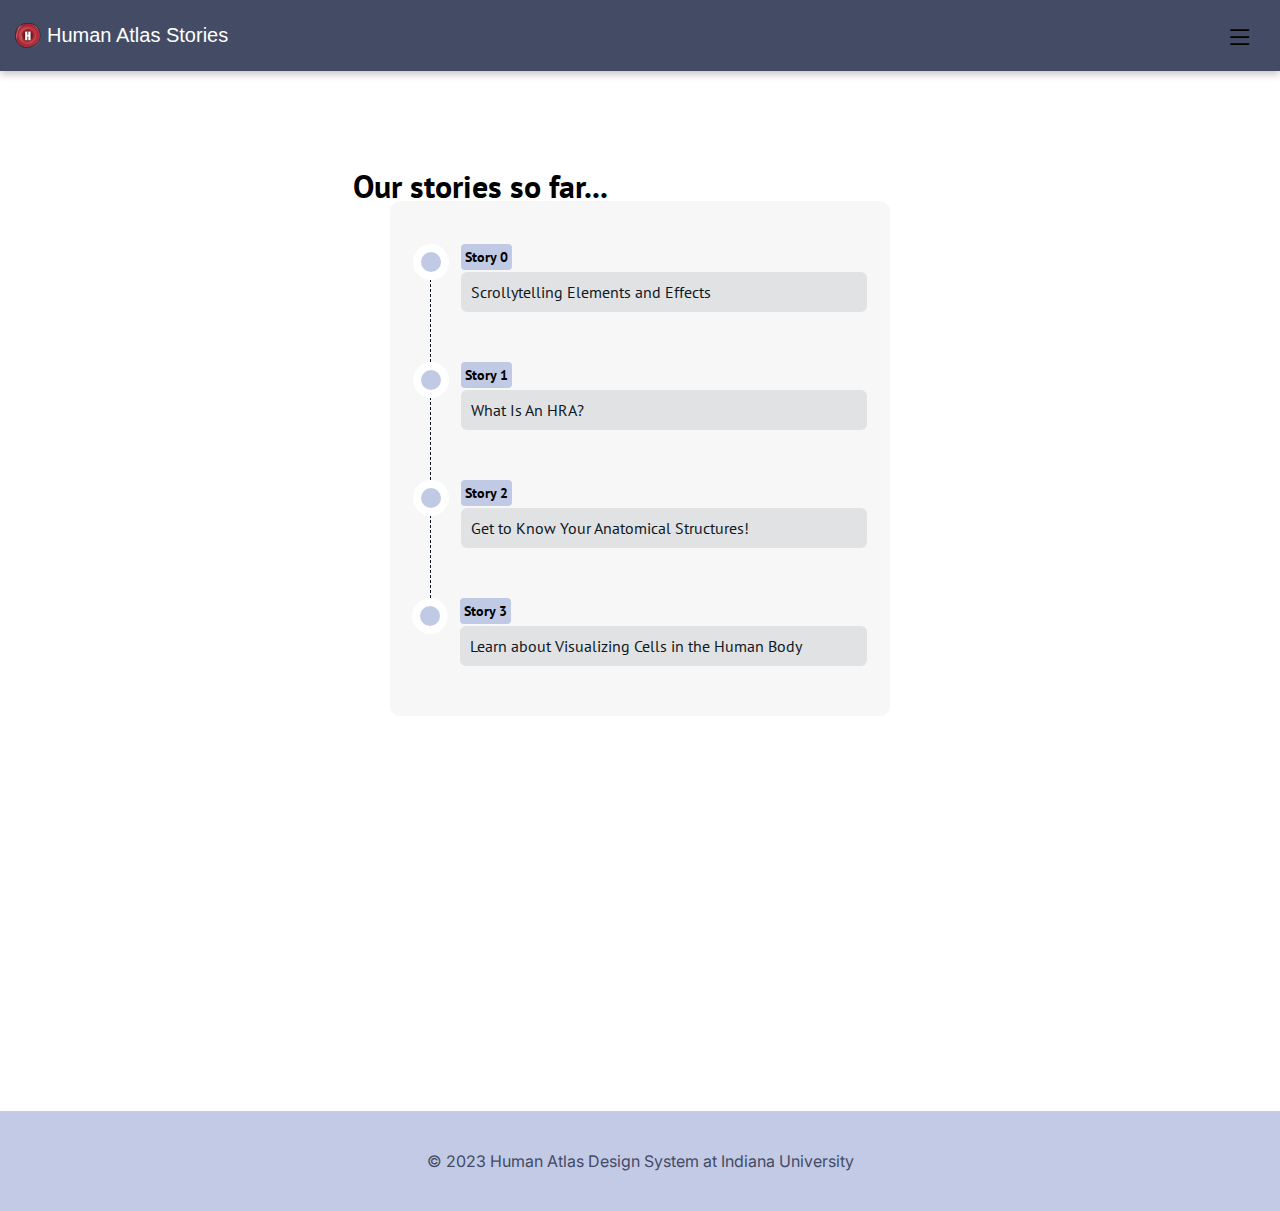
<file: index.html>
<!doctype html>
<html>

<head>
    <meta name="viewport" content="width=device-width, initial-scale=1">

    <title>Home</title>
    <meta name="description" content="">
    <meta name="keywords" content="">
    <link rel="stylesheet" href="style.css">
    <link rel="icon" type="image/x-icon" href="img/logo.svg">
</head>

<body id="index">
    <!-- section counter -->
    <div id="sectionCounterdiv">
        <p id="sectionCounter"></p>
    </div>

    <!-- section top  -->
    <section class="top">
        <a href="index.html" class="topLogo">
            <img class="logo" src="img/logo.svg"> Human Atlas Stories
        </a>
        <div class="dropdown">
            <button class="dropbtn"><svg xmlns="http://www.w3.org/2000/svg" width="35" height="35" fill="currentColor"
                    class="bi bi-list" viewBox="-1 -4 20 20">
                    <path fill-rule="evenodd"
                        d="M2.5 12a.5.5 0 0 1 .5-.5h10a.5.5 0 0 1 0 1H3a.5.5 0 0 1-.5-.5zm0-4a.5.5 0 0 1 .5-.5h10a.5.5 0 0 1 0 1H3a.5.5 0 0 1-.5-.5zm0-4a.5.5 0 0 1 .5-.5h10a.5.5 0 0 1 0 1H3a.5.5 0 0 1-.5-.5z" />
                </svg>
                <i class="fa fa-caret-down"></i>
            </button>
            <div class="dropdown-content">
                <a href="story0.html">0. Scrollytelling Elements and Effects!</a>
                <a href="story1.html">1. What Is An HRA?</a>
                <a href="story2.html">2. Get to Know Your Anatomical Structures!</a>
                <a href="story3.html">3. Learn about the Number of Cells in the Human Body</a>
            </div>
        </div>
    </section>

    <section class="storyList">
        <h1 class="indexTitle">Our stories so far...</h1>
        <div class="storyBox">
            <div class="rb-container">
                <ul class="rb">

                    <li class="rb-item" ng-repeat="itembx">
                        <div class="minititle">
                            Story 0
                        </div>
                        <a href="story0.html">
                            <div class="item-title">Scrollytelling Elements and Effects</div></a>
                    </li>

                    <li class="rb-item" ng-repeat="itembx">
                        <div class="minititle">
                            Story 1
                        </div>
                        <a href="story1.html">
                            <div class="item-title">What Is An HRA?</div></a>
                    </li>
                
                    <li class="rb-item" ng-repeat="itembx">
                        <div class="minititle">
                            Story 2
                        </div>
                        <a href="story2.html">
                            <div class="item-title">Get to Know Your Anatomical Structures!</div>
                            </a>
                    </li>
                    
                    <li class="rb-item" ng-repeat="itembx">
                        <div class="minititle">
                            Story 3
                        </div>
                        <div class="item-title"> <a href="story3.html">Learn about Visualizing Cells in the Human Body</a></div>
                    </li>

                </ul>
            </div>
        </div>

    </section>



    <footer>
        © 2023 Human Atlas Design System at Indiana University
    </footer>
</body>
<script src="scripts.js"></script>

</html>
</file>
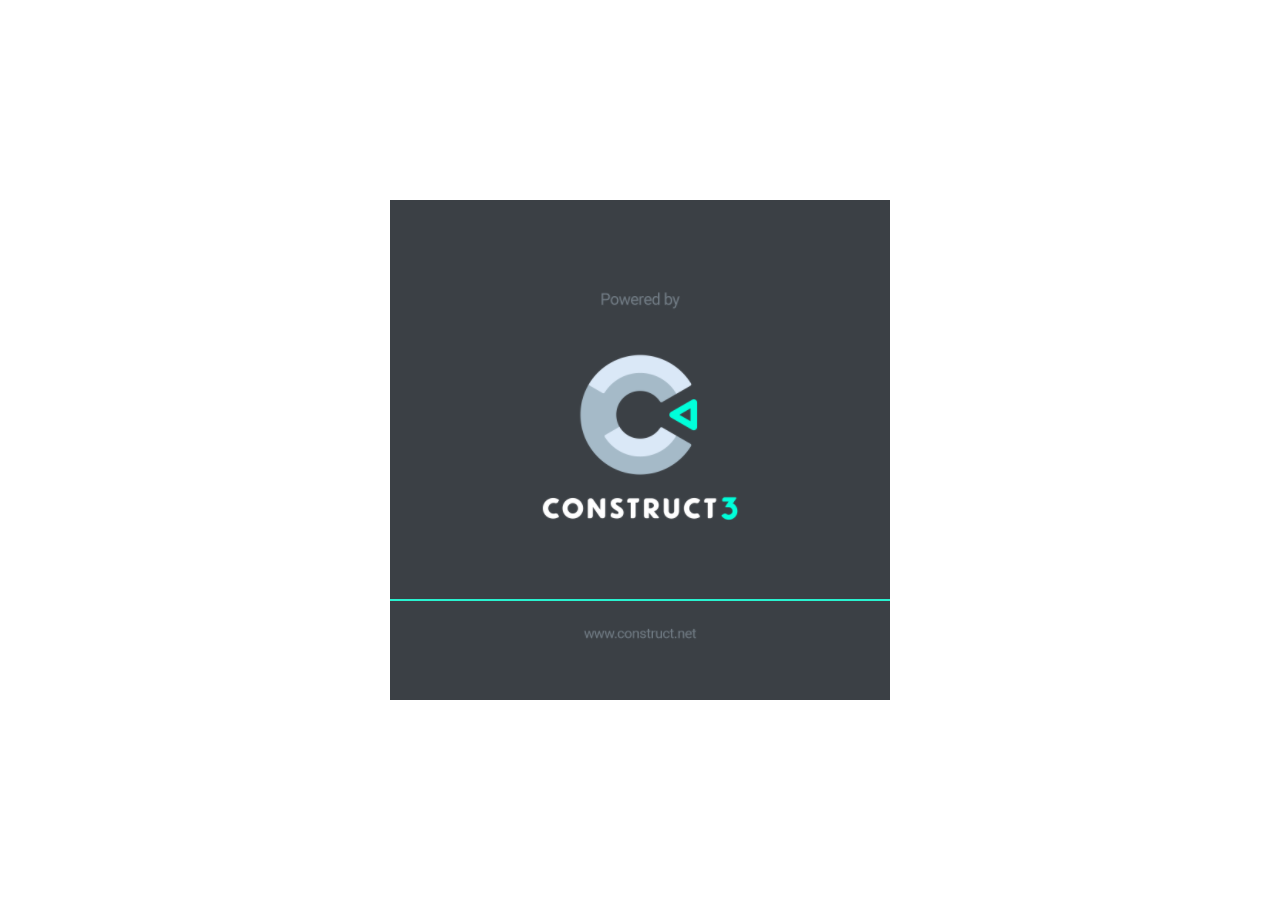
<file: Game/index.html>
<!DOCTYPE html>
<html>
<head>
<meta charset="UTF-8">
<title>TestProj</title>
<meta name="viewport" content="width=device-width, initial-scale=1.0, maximum-scale=1.0, minimum-scale=1.0, user-scalable=no">

<meta name="generator" content="Scirra Construct">

	<link rel="manifest" href="appmanifest.json">
	<link rel="apple-touch-icon" sizes="128x128" href="icons/icon-128.png">
	<link rel="apple-touch-icon" sizes="256x256" href="icons/icon-256.png">
	<link rel="apple-touch-icon" sizes="512x512" href="icons/icon-512.png">
	<link rel="icon" type="image/png" href="icons/icon-512.png">

<link rel="stylesheet" href="style.css">


</head>
<body>

<script>
if (location.protocol.substr(0, 4) === "file")
{
	alert("Web exports won't work until you upload them. (When running on the file: protocol, browsers block many features from working for security reasons.)");
}
</script>

	<noscript>
		<div id="notSupportedWrap">
			<h2 id="notSupportedTitle">This content requires JavaScript</h2>
			<p class="notSupportedMessage">JavaScript appears to be disabled. Please enable it to view this content.</p>
		</div>
	</noscript>
	<script src="scripts/supportcheck.js"></script>
	<script src="scripts/offlineclient.js" type="module"></script>
	<script src="scripts/main.js" type="module"></script>
	<script src="scripts/register-sw.js" type="module"></script>

</body>
</html>
</file>
<file: style.css>
@import url("https://fonts.googleapis.com/css2?family=Merriweather&family=Merriweather+Sans:wght@300&display=swap");
@import url('https://fonts.googleapis.com/css2?family=Inter&display=swap');
@import url('https://fonts.googleapis.com/css2?family=Inter&family=Playfair+Display:wght@500&display=swap');
@import url('https://fonts.googleapis.com/css2?family=Inter&family=PT+Sans:wght@400;700&family=Playfair+Display:wght@500&display=swap');

html {
    scroll-behavior: smooth;
    overflow-x: hidden;
    width: 100%;
    height: 100%;
    margin: 0;
    padding: 0;
}

p {
    font-size: 18px;
    color: #0E1825;
}

body {
    margin: 0;
    font-family: "Inter", serif;
    width: 100%;
    height: 100%;
    padding: 0;
}

.underconstruction{
    height: 80vh;
    background-color: #FAFAFA;
    text-align: center;
}

.constructionmid{
    padding: 10px;
    padding-top: 30vh;
    font-size: 1.5rem;
}

/* Top style */

/*header style*/
#vid {
    position: absolute;
    top: 50%;
    left: 45%;
    -webkit-transform: translateX(-50%) translateY(-50%);
    transform: translateX(-50%) translateY(-50%);
    width: auto;
    height: 50vh;
    min-height: 250px;
    z-index: -1000;
    opacity: 0.5;
    overflow: hidden;
}

header {
    margin-top: -20px;
    display: flex;
    flex-direction: column;
    justify-content: center;
    margin-top: auto;
    margin-bottom: auto;
    font-family: "Playfair", serif;
    height: 100vh;
    overflow-x: hidden;
}

header .headerOne {
    text-align: left !important;
}

header .headerTwo {
    text-align: right !important;
}

header .headerLarge {
    font-family: 'PT Sans', sans-serif;
    font-size: 2.6rem;
    text-transform: uppercase;
    margin-top: -10px;
    margin-bottom: -10px;
    font-weight: 700;
    text-align: center;
}

header h1 {
    opacity: 0.7;
    font-size: 2rem;
}

header h2 {
    text-align: center;
    margin-top: 60px;
    font-weight: 400;
    font-size: 1.1rem;
    color: rgb(87, 87, 87)
}

.top {
    background-color: #444c65;
    padding: 15px;
    color: white;
    font-family: 'Impact', sans-serif;
    display: flex;
    font-size: 20px;
    justify-content: space-between;
    position: relative;
    box-shadow: rgba(0, 0, 0, 0.24) 0px 3px 8px;
    z-index: 60;
}

.topLogo {
    display: flex;
    align-items: center;
    justify-content: center;
    color: white;
}

/* Navbar container */
.navbar {
    overflow: hidden;
    background-color: #333;
    font-family: Arial;
}

/* Links inside the navbar */
.navbar a {
    float: left;
    font-size: 16px;
    color: white;
    text-align: center;
    padding: 14px 16px;
    text-decoration: none;
}

/* The dropdown container */
.dropdown {
    float: left;
    overflow: hidden;
    font-family: "Inter", serif !important;
}

/* Dropdown button */
.dropdown .dropbtn {
    font-size: 16px;
    border: none;
    outline: none;
    background-color: inherit;
    font-family: inherit;
    /* Important for vertical align on mobile phones */
    margin: 0;
    /* Important for vertical align on mobile phones */
}

/* Add a red background color to navbar links on hover */
.navbar a:hover,
.dropdown:hover .dropbtn {
    color: #990000;
    background-color: #E2E7E9;
}

/* Dropdown content (hidden by default) */
.dropdown-content {
    display: none;
    position: absolute;
    background-color: #ffffff;
    width: 326px;
    box-shadow: 0px 8px 16px 0px rgb(0 0 0 / 20%);
    z-index: 15;
    right: 15px;
    margin-top: -3px;
    border-radius: 6px;
}

/* Links inside the dropdown */
.dropdown-content a {
    float: none;
    color: black;
    padding: 12px 16px;
    text-decoration: none;
    display: block;
    text-align: left;
}

/* Add a grey background color to dropdown links on hover */
.dropdown-content a:hover {
    background-color: #F7F7F7;
}

/* Show the dropdown menu on hover */
.dropdown:hover .dropdown-content {
    display: block;
}

/* General styles */
.first-letter {
    font-size: 1.5rem;
    font-weight: bold;
    color: #dc231e;
}

/*Movie stuff */
#section-movie {
    display: inline-flex;
    position: relative;
    align-items: center;
    justify-content: center;
    width: 100vw;
    height: 57vh;
    overflow: hidden;
    display: flex;
    justify-content: center;
    margin: auto;
}

#section-movie>#video-background {
    position: absolute;
    top: 0;
    left: 0;
    width: 100% !important;
    height: auto !important;
    padding: 0;
    margin: 0;
}

#section-movie>span {
    color: white;
    z-index: 800;
    text-shadow: 5px 5px 2px black;
    font-size: 40px;
}

.warning {
    margin: 2em;
    padding: 1em;
    border: 1px solid #ccc;
}

.warning p {
    margin: 0;
    padding: 0;
    text-align: center;
}

/* Animate when Houdini is available */
@supports (background: paint(houdini)) {
    @property --opacity {
        syntax: "<number>";
        initial-value: 0.5;
        inherits: false;
    }

    @property --angle {
        syntax: "<angle>";
        initial-value: 0deg;
        inherits: false;
    }

    @keyframes opacityChange {
        to {
            --opacity: 1;
        }
    }

    @keyframes rotate {
        to {
            --angle: 360deg;
        }
    }

    .rainbow {
        animation: rotate 4s linear infinite, opacityChange 3s infinite alternate;
    }

    /* Hide the warning */
    .warning {
        display: none;
    }
}

.container {
    max-width: 1280px;
    width: 95%;
    margin: 0 auto;
}

/*extra effects*/
.parallax {
    /* The image used */
    background-image: url("img/bg.jpg");

    /* Set a specific height */
    min-height: 500px;

    /* Create the parallax scrolling effect */
    background-attachment: fixed;
    background-position: center;
    background-repeat: no-repeat;
    background-size: cover;
}

@-webkit-keyframes action {
    0% {
        transform: translateY(0);
    }

    100% {
        transform: translateY(-5px);
    }
}

@keyframes action {
    0% {
        transform: translateY(0);
    }

    100% {
        transform: translateY(-5px);
    }
}

/* Pulse effect */
@keyframes pulse-black {
    0% {
        transform: scale(0.95);
        box-shadow: 0 0 0 0 rgba(0, 0, 0, 0.7);
    }

    70% {
        transform: scale(1);
        box-shadow: 0 0 0 10px rgba(0, 0, 0, 0);
    }

    100% {
        transform: scale(0.95);
        box-shadow: 0 0 0 0 rgba(0, 0, 0, 0);
    }
}

@keyframes pulse-white {
    0% {
        transform: scale(1);
        box-shadow: 0 0 0 0 rgba(255, 255, 255, 0.7);
    }

    70% {
        transform: scale(1);
        box-shadow: 0 0 0 20px rgba(255, 255, 255, 0);
    }

    100% {
        transform: scale(1);
        box-shadow: 0 0 0 0 rgba(255, 255, 255, 0);
    }
}

a {
    color: #0E1825;
    text-decoration: none;
    /* no underline */
}

/* Header/Intro section style */
.introSection {
    position: relative;
    z-index: 9;
}

#one .introSection {
    position: relative;
    z-index: 9;
}

#one .section2 {
    background-color: #FAFAFA;
}

h1 {
    text-align: center;
}

/* Story zero */
#zero .intro {
    background: #FFF3F0;
}

#zero .TitleDivide {
    background: linear-gradient(270deg, rgb(248, 248, 248) 0%, #C1CAE5 100%);
    padding: 10px;
    text-align: center;
    font-family: 'PT Sans', sans-serif;
    margin-top: -5px;
    margin-bottom: 0;
}

#zero #glbtest {
    height: 70vh;
    padding: 10px;
    margin: auto;
    background-color: #ffffff;
}

#zero #TiffExample {
    text-align: center;
}

#zero #section2 {
    background-color: #ffffff;
    text-align: center;
}

#zero #section3 {
    text-align: center;
    background-color: #ffffff;
}

#zero #section5 {
    text-align: center;
    background-color: #ffffff;
}

/* styles for magnifier*/
.magnifier {
    text-align: center;
    margin: auto;
    overflow: hidden;
    position: relative;
    margin-bottom: 5px;
}

/* style for the DIV that is the magnifier lens */
.maglens {
    position: absolute;
    overflow: hidden;
    width: 150px;
    height: 150px;
}

/* style for the small IMG that appears on the page */
.magsmall {
    position: absolute;
    border-style: none
}

/* style for the magnified image, using a clip rectangle */
.maglarge {
    position: absolute;
    border-style: none
}

.togetheridv {
    margin: 20px;
}

#zero #section4 {
    text-align: center;
    background-color: #ffffff;
}

#fadetests {
    text-align: center;
}

#fadetests img {
    max-width: 500px;
}

#categories {
    font-family: 'PT Sans', sans-serif;
    font-weight: bold;
    opacity: 0;
    position: fixed;
    z-index: 50;
    background-color: white;
    padding: 12px;
    display: flex;
    justify-content: space-between;
    flex-wrap: wrap;
    margin: 0;
    cursor: pointer;
    width: 100%;
}

#categories span {
    padding: 4px;
    border-radius: 4px;
    background-color: #C1CAE5;
    margin: 3px;
    margin-right: 25px;
}

#categories span:hover {
    background-color: #f5a4ad;
}

/* Reusable styles  */

.img-three {
    display: flex;
}

.img-above-text {
    display: flex;
    flex-direction: column;
    width: 30%;
    margin-left: 10px;
    margin-right: 10px;
}

.storyimg {
    width: auto;
    border-radius: 5px;
    margin-bottom: 1rem;
    max-width: 100%;
    height: auto;
    display: block;
    margin: auto;
    margin-bottom: 10px;
}

.storyimagetext img {
    float: right;
    width: 45%;
    margin: 0 10px;
}

@media only screen and (max-width: 500px) {
    .storyimagetext img {
        width: 100%;
        margin: 0;
        margin-bottom: 10px;
    }

    .img-three {
        display: flex;
        flex-direction: column;
    }

    .img-above-text {
        display: flex;
        flex-direction: column;
        width: 90%;
        margin: auto;
    }
}


.section1-text {
    padding-left: 30px;
    padding-right: 30px;
    margin: auto;
    justify-content: center;
    margin-bottom: 0px;
    margin-top: 0px;
    max-width: 650px;
}

.threediv {
    display: flex;
    justify-content: space-between;
    overflow-y: scroll;
    position: relative;
    align-items: flex-end;
    max-width: 600px;
    justify-content: center;
    margin: auto;
    padding-left: 10px;
    padding-right: 20px;
    margin-bottom: 30px;
}

@media all and (max-width: 450px) {
    .threediv {
        padding-left: 50px;
    }
}

.threediv2 {
    display: flex;
    justify-content: space-between;
    overflow-y: scroll;
    position: relative;
    align-items: flex-end;
    justify-content: center;
    margin: auto;
}

.scrollsection {
    overflow-y: scroll;
    margin-top: 2em;
    margin-bottom: 2em;
}

.scrollsection::-webkit-scrollbar {
    width: 1em;
    height: 10px;
}

.scrollsection::-webkit-scrollbar-track {
    border-radius: 10px;
    -webkit-box-shadow: inset 0 0 5px rgba(0, 0, 0, 0.3);
}

.scrollsection::-webkit-scrollbar-thumb {
    border-radius: 10px;
    background-color: #454C65;
}

.scrollsection::-webkit-scrollbar:vertical {
    display: none;
}

.togetherdiv {
    display: flex;
    flex-direction: row;
}

@media screen and (max-width: 650px) {
    .togetherdiv {
        flex-direction: column;
    }
    #one .togetherimg {
        margin: 0 !important;
        width: 100% !important;
    }
    .notop{
        margin-top:0!important;
    }
}

.threediv img {
    max-width: 100%;
    flex-grow: 1;
    margin: 15px;
    bottom: 0
}


/* Story one */

#one .section1 {
    padding-bottom: 30px;
    padding-top: 30px;
}

#one .togetherimg {
    border-radius: 10px;
    width: 50%;
    height: 100%;
    margin-top: 18px;
    margin-left: 15px;
}

#one .section2 {
    padding-bottom: 30px;
    padding-top: 30px;
}

#one .cell1 {
    opacity: 1;
}

#one .cell2 {
    opacity: 1;
}

#one .cell3 {
    opacity: 1;
}

/* Story two */
#two .section1 {
    background: black;
    margin: 0;
    padding: 0;
    width: 100%;
}

#two .section2 {
    margin: 0;
    padding: 0;
    width: 100%;
    height: 100vh;
    background-repeat: no-repeat;
    background-position: center center;
    background-size: cover;
}

#two .section2 {
    margin: 0;
    padding: 0;
    background-color: white;
}

#two .talkbubble {
    width: 90%;
    height: 100vh;
    display: flex;
    align-items: center;
    justify-content: center;
    color: white;
    font-size: 8rem;
    visibility: hidden;
    font-size: 1.5rem;
    text-align: center;
    flex-direction: column;
}

#two .talkbubble2 {
    width: 100%;
    height: 100%;
    display: flex;
    align-items: center;
    justify-content: center;
    color: white;
    font-size: 8rem;
    visibility: hidden;
    font-size: 1.5rem;
    text-align: center;
    flex-direction: column;
}

#two .talkbubble3 {
    opacity: 1;
    width: fit-content;
    height: fit-content;
    padding: 10px;
    display: flex;
    align-items: center;
    justify-content: center;
    color: white;
    font-size: 8rem;
    font-size: 1.5rem;
    text-align: center;
    flex-direction: column;
}

#two .section3 {
    background-image: none;
    background: white;
    margin: 0;
    padding: 0;
    width: 100vw;
    height: calc(100vw/1.77);
    max-width: 942px;
    display: flex;
    justify-content: center;
    z-index: 1000;
    margin: auto;
}

.cecevidtalk {
    top: -100%;
    position: relative;
    float: right;
    right: 10px;
    opacity: 1;
    display: flex;
    flex-direction: column;
    align-items: center;
}

.cecevidtalk img {
    width: 30%;
}

#two .section3 iframe {
    margin: auto;
    display: flex;
    z-index: 1000;
    width: 100vw;
    height: calc(100vw/1.77);
    max-width: 942px;
}

#two .overlaybubble {
    width: 100%;
    height: 100%;
    display: flex;
    align-items: center;
    justify-content: center;
    color: white;
    font-size: 8rem;
    visibility: hidden;
    font-size: 1.5rem;
    text-align: center;
    flex-direction: column;
}

#two .container {
    width: 100%;
    height: 100vh;
    display: flex;
    align-items: center;
    justify-content: center;
    color: white;
    font-size: 8rem;
    visibility: hidden;
    font-family: 'Cutive', serif;
    font-size: 1.5rem;
    text-align: center;
    flex-direction: column;
}

#two .container h1 {
    line-height: 60px;
}

#two .container p {
    color: white;
}

#two .spacer {
    width: 100%;
    height: 100vh;
    display: flex;
    align-items: center;
    justify-content: center;
    color: white;
    font-size: 8rem;
    visibility: hidden;
}

#two .scene1 {
    background-image: url("img/2scene1.svg");
    background-color: black;
    height: 100vh;
    margin: 0;
    overflow: hidden;
    top: 0;
    background-repeat: no-repeat;
    background-position: center center;
    background-size: cover;
    min-width: 100%;

}

#two .scene2 {
    background-image: url("img/2scene2.svg");
    background-color: black;
    height: 100vh;
    overflow: hidden;
    margin: 0;
    top: 0;
    background-repeat: no-repeat;
    background-position: center center;
    background-size: cover;
    min-width: 100%;

}

#two .scene3 {
    background-image: none;
    height: 100vh;
    overflow: hidden;
    margin: 0;
    top: 0;
    background-repeat: no-repeat;
    background-position: center center;
    background-size: cover;
    background-color: black;
}

#two .scene4 {
    background-image: url("img/2scene3.svg");
    background-color: white;
    height: 100vh;
    overflow: hidden;
    margin: 0;
    top: 0;
    background-repeat: no-repeat;
    background-position: center center;
    background-size: cover;

}

#two .scene5 {
    background-image: url("img/2scene4.svg");
    background-color: white;
    height: 100vh;
    margin: 0;
    overflow: hidden;
    top: 0;
    background-repeat: no-repeat;
    background-position: center center;
    background-size: cover;
}

#two .scene6 {
    background-color: red;
    height: 1px;
}

#two .externalLinks {
    background-color: #f1f1f1;
    padding: 15px;
    display: flex;
    justify-content: space-between;
    font-weight: 600;
    font-family: 'PT Sans', sans-serif;
    max-width: 942px;
    margin: auto;
    margin-top: 50px;
}

#two .acknowledgements {
    background-color: #f1f1f1;
    padding: 15px;
    display: flex;
    justify-content: space-between;
    font-weight: 600;
    font-family: 'PT Sans', sans-serif;
    max-width: 942px;
    margin: auto;
}

.opacitytxt {
    text-align: center;
    color: white;
    font-size: 1.8rem;
    text-align: center;
    vertical-align: middle;
    margin-top: 100px;
    margin-bottom: 100px;
}

.defaulttalk {
    padding: 12px;
    color: black !important;
    max-width: 400px;
    width: 80%;
    background-color: white;
    box-shadow: rgba(0, 0, 0, 0.54) 0px 3px 4px;
    border-radius: 22px;
    margin: auto;
    position: relative;
    margin-top: 30px;
    margin-bottom: 30px;
    top: -20%;
}

.squiggytalk {
    padding: 12px;
    color: black !important;
    max-width: 400px;
    width: 80%;
    background-color: rgb(153, 202, 244);
    box-shadow: rgba(0, 0, 0, 0.54) 0px 3px 8px;
    border-radius: 22px;
    margin: auto;
    position: relative;
    margin-top: 30px;
    margin-bottom: 30px;
    right: 0;
    top: -20%;
}

.squiggytalk:after {
    content: "";
    position: absolute;
    top: 100%;
    left: 70%;
    margin-left: -5px;
    border-width: 5px;
    margin-top: -1px;
    border-style: solid;
    border-color: rgb(153, 202, 244) transparent transparent transparent;
}

.cecetalk {
    padding: 12px;
    color: black !important;
    max-width: 400px;
    width: 80%;
    background-color: rgb(243, 167, 167);
    box-shadow: rgba(0, 0, 0, 0.54) 0px 3px 8px;
    border-radius: 22px;
    margin: auto;
    position: relative;
    margin-top: 30px;
    margin-bottom: 30px;
    left: 20px;
    top: -30%;
}

.cecetalk:after {
    content: "";
    position: absolute;
    top: 100%;
    left: 40%;
    margin-left: -5px;
    margin-top: -1px;
    border-width: 5px;
    border-style: solid;
    border-color: rgb(243, 167, 167) transparent transparent transparent;
}

.spritecontainer {
    overflow: hidden;
    position: relative;
    width: auto;
    height: 100vh;
}

.frames {
    will-change: transform;
    margin: auto;
    display: flex;
}

.overtext {
    position: absolute;
    top: 50%;
    left: 50%;
    transform: translate(-50%, -50%);
    z-index: 200;
    font-size: 2.5rem;
}

.fadeinimg {
    position: absolute;
    width: 300px;
    top: 50%;
    left: 40%;
    transform: translate(-50%, -50%);
    z-index: 200;
    opacity: 0;
}


#two .wrap-all {
    position: relative;
}

.talkdivider {
    height: 10px;
}

#two .bg {
    position: absolute;
    top: 0;
    left: 0;
    width: 100vw;
    height: 100vh;
    z-index: -1;
    background-image: url("img/2scene1.svg");
    background-size: cover;
    background-repeat: no-repeat;
    background-position: top center;
}

#two .panel {
    width: 100%;
    height: 100vh;
}


#two .wrap {
    position: relative;
    top: 50%;
    overflow: hidden;
    font-size: 1.2rem;
}


/* Story three */
#three .section1 {
    background-color: #FAFAFA;
}

.threelung1 {
    margin-right: 20px;
    max-height: 180px;
    width: 40% !important;
}

.divcol2 {
    flex-grow: 2 !important;
}

#three .section2 {
    background-color: #FAFAFA;
}

.section2-text {
    padding: 30px;
    max-width: 650px;
    margin: auto;
    justify-content: center;
}

#three .section3 {
    padding: 30px;
    max-width: 650px;
    margin: auto;
    justify-content: center;
}

#three .section4 {
    padding: 30px;
    max-width: 650px;
    margin: auto;
    justify-content: center;
}

#three .section5 {
    display: flex;
    padding: 30px;
    max-width: 650px;
    margin: auto;
    justify-content: center;
}

.intestineimg {
    max-width: 300px;
    float: left;
}

.threeimg {
    width: 100%;
}

#three .section3 img {
    width: 100%;
}

.renal {
    position: relative;
    height: 200px;
    margin: auto;
    display: flex;
    margin: auto;
    overflow-x: scroll;
    justify-content: center;
}

@media all and (max-width: 523px) {
    #three .r1 {
        height: 140px !important;
    }

    #three .r2 {
        height: 140px !important;
    }

    #three .r3 {
        height: 140px !important;
    }
}

@media all and (min-width: 523px) {
    #three .r1 {
        height: 200px !important;
    }

    #three .r2 {
        height: 200px !important;
    }

    #three .r3 {
        height: 200px !important;
    }
}

#three .r1 {
    opacity: 0;

}

#three .r2 {
    opacity: 0;
}

#three .r3 {
    opacity: 0;
}

.lung2 {
    width: 100%;
}

.kidneybody {
    position: relative;
    max-width: 360px;
    height: 500px !important;
    width: auto;
    margin: auto;
    display: flex;
    height: 500px;
    margin: auto;
    justify-content: center;
}

.bodypart:not(.outsole) {
    position: absolute;
    bottom: 0vw;
    height: 500px !important;
    width: auto;
}

.three1 {
    width: 100%;
    opacity: .5;
}

.three2 {
    width: 100%;
    opacity: 100;

}

.three3 {
    width: 100%;
    opacity: 100;
}

.three4 {
    width: 100%;
    opacity: 100;
}

#organs .organparts {
    opacity: 1;
    flex: 0 0 40%;
}


.scrollArrow {
    align-self: center;
    font-size: 1.7rem;
    -webkit-animation: action 1.2s infinite alternate;
    animation: action 1.2s infinite alternate;
    color: #0E1825;
    border-radius: 10px;
    cursor: pointer;
    font-family: 'Inter', sans-serif;
    text-align: center;
    z-index: 20;
}

/*Table styles*/
.tableExample {
    margin-top: auto;
    margin-bottom: auto;
    margin-right: 0px;
    max-height: 600px;
    overflow-y: scroll;
    flex: 0 0 60%;
}

/* Center tables for demo */
table {
    margin: auto;
    width: 90%;
    max-width: 860px;
}

/* Default Table Style */
table {
    color: #333;
    background: white;
    border: 1px solid grey;
    font-size: 12pt;
    border-collapse: collapse;
}

tr:hover:not(:first-child) td {
    /* background-color: rgba(255, 238, 184, 0.441); */
    cursor: pointer;
}

table th,
table tfoot th {
    color: #777;
    background: rgba(0, 0, 0, .1);
}

table caption {
    padding: .5em;
}

table th,
table td {
    padding: .5em;
    border: 1px solid lightgrey;
}

/*End Table styles*/

/* img crossfade */
#zero .img-wrapper {
    display: grid;
    height: 200px;
    width: 100%;
}

#zero .img-wrapper div {
    grid-column: 1;
    grid-row: 1;
    background-size: cover;
    background-position: center;
    background-repeat: no-repeat;
    background-color: var(--gray);
    transition: opacity 0.1s;
}

/*Section counters*/
#sectionCounterdiv {
    position: fixed;
    color: white;
    right: 4px;
    top: 4px;
    background-color: rgba(255, 255, 255, 0.501);
    width: 40px;
    height: 40px;
    border-radius: 80px;
    text-align: center;
    z-index: 200;
    background-color: transparent;
}

#sectionCounter {
    margin-top: 11px;
    display: none;
}

/* Containers*/
.scroll-container {
    min-height: 100vh;
    padding: 1rem 1rem;
    max-width: 942px;
    display: flex;
    align-items: center;
    box-sizing: border-box;
    justify-content: center;
    margin: auto;
}

.logo {
    width: 26px;
    margin-right: 6px;
    color: white !important;
}

#embed::-webkit-scrollbar {
    display: none;
    /* for Chrome, Safari, and Opera */
}

#embed {
    overflow-y: hidden !important;
    overflow-x: hidden !important;
    overflow: hidden !important;
    -ms-overflow-style: none;
    /* for Internet Explorer, Edge */
    scrollbar-width: none;
    /* for Firefox */
}

.audiobutton {
    background-color: black;
    padding: 8px;
    border-radius: 4px;
    border: 0;
    color: white;
    cursor: pointer !important;
}

@-webkit-keyframes AnimationName {
    0% {
        background-position: 0% 50%
    }

    50% {
        background-position: 100% 50%
    }

    100% {
        background-position: 0% 50%
    }
}

@-moz-keyframes AnimationName {
    0% {
        background-position: 0% 50%
    }

    50% {
        background-position: 100% 50%
    }

    100% {
        background-position: 0% 50%
    }
}

@keyframes AnimationName {
    0% {
        background-position: 0% 50%
    }

    50% {
        background-position: 100% 50%
    }

    100% {
        background-position: 0% 50%
    }
}

.scroll-container:nth-of-type(even) {
    flex-direction: row-reverse;
}

.scroll-element {
    width: 40%;
}

.scroll-element {
    display: flex;
    align-items: center;
    justify-content: center;
}

.scroll-element img {
    max-width: 90%;
}

.scroll-element video {
    max-width: 90%;
}

.textArrow {
    display: flex;
    flex-direction: column;
    width: 60%;
}

.scroll-element {
    height: 100%;
    background-color: #ffffff;
    border-radius: 600px;
    background-repeat: no-repeat;
    height: max-content;
}

@media screen and (max-width: 650px) {

    .textArrow {
        width: 100%;
    }

    .scroll-container,
    .scroll-container:nth-of-type(even) {
        flex-direction: column;
        align-content: inherit;
    }

    .scroll-element {
        height: 100%;
    }

    .scroll-element,
    .scroll-caption {
        width: 100%;
    }
}

/**Styling scrollable elements*/

.js-scroll {
    opacity: 0;
    transition: opacity 500ms;
}

.js-scroll.scrolled {
    opacity: 1;
}

.scrolled.fade-in {
    animation: fade-in 1s ease-in-out both;
}

.scrolled.fade-in-bottom {
    animation: fade-in-bottom 1s ease-in-out both;
}

.scrolled.slide-left {
    animation: slide-in-left 1s ease-in-out both;
}

.scrolled.slide-right {
    animation: slide-in-right 1s ease-in-out both;
}

/* Animations */
/* ----------------------------------------------
 * Generated by Animista on 2021-2-11 23:32:31
 * Licensed under FreeBSD License.
 * See http://animista.net/license for more info. 
 * w: http://animista.net, t: @cssanimista
 * ---------------------------------------------- */

@keyframes slide-in-left {
    0% {
        -webkit-transform: translateX(-100px);
        transform: translateX(-100px);
        opacity: 0;
    }

    100% {
        -webkit-transform: translateX(0);
        transform: translateX(0);
        opacity: 1;
    }
}

@keyframes slide-in-right {
    0% {
        -webkit-transform: translateX(100px);
        transform: translateX(100px);
        opacity: 0;
    }

    100% {
        -webkit-transform: translateX(0);
        transform: translateX(0);
        opacity: 1;
    }
}

@keyframes fade-in-bottom {
    0% {
        -webkit-transform: translateY(50px);
        transform: translateY(50px);
        opacity: 0;
    }

    100% {
        -webkit-transform: translateY(0);
        transform: translateY(0);
        opacity: 1;
    }
}

@keyframes fade-in {
    0% {
        opacity: 0;
    }

    100% {
        opacity: 1;
    }
}

canvas {
    display: block;
}

.progress-bar {
    display: none;
}

/* ---- particles.js container ---- */
#particles-js {
    position: absolute;
    width: 100%;
    height: 100vh;
}

#particles-js2 {
    position: absolute;
    width: 100%;
    height: 100vh;
}

/* ---- botNav---- */
.botNav {
    background-color: white;
    padding: 15px;
    display: flex;
    justify-content: space-between;
    font-weight: 600;
    font-family: 'PT Sans', sans-serif;
    max-width: 942px;
    margin: auto;
}

.next:hover,
.previous:hover {
    color: #454C65;
}

.next,
.previous {
    max-width: 45%;
}

.nextTitle,
.prevTitle {
    opacity: 0.5;
}

/* ---- footer---- */
footer {
    text-align: center;
    padding: 0.5rem 0;
    background-color: #c2cae5;
    color: #444a65;
    padding: 40px;
}

footer p {
    font-size: 0.45rem;
    margin: 0.25rem 0;
}

footer a {
    text-decoration: none;
    color: inherit;
}


/* intro story list*/
.storyList {
    font-family: "PT Sans", sans-serif;
    background-color: white;
    justify-content: center;
    padding: 40px;
    display: flex;
    height: 100vh;
    padding-top: 100px;
    /* background-image: url("img/bgindex.png");
    background-size: cover;
    animation: animatedBackground 20s linear infinite alternate; */
}

@keyframes animatedBackground {
    from {
        background-position: 0 0;
    }

    to {
        background-position: 100% 0;
    }
}

.storyBox {
    margin: 30px;
    border-radius: 10px;
    max-width: 500px;
    min-width: 350px;
    width: 90%;
    height: fit-content;
    background-color: #f7f7f7;
}

.indexTitle {
    position: absolute;
    color: black;
    width: fit-content;
    padding: 16px;
    border-radius: 9px;
    margin-left: -25%;
    margin-top: -22px;
    z-index: 2;
}

.rb-container {
    margin: auto;
    display: block;
    position: relative;
}

.rb-container ul.rb {
    margin: 2.7em 0 0 0;
    padding: 0;
    display: inline-block;
    width: 100%;
}

.rb-container ul.rb li {
    list-style: none;
    margin-left: 40px;
    min-height: 50px;
    border-left: 1px dashed #0E1825;
    padding: 0 0 50px 30px;
    position: relative;
}

.item-title {
    background-color: #e1e2e3;
    border-radius: 6px;
    padding: 10px;
    width: 90%;
}

.rb-container ul.rb li:last-child {
    border-left: 0;
}

.rb-container ul.rb li::before {
    position: absolute;
    left: -18px;
    top: px;
    content: " ";
    border: 8px solid white;
    border-radius: 500%;
    background: #C1CAE5;
    height: 20px;
    width: 20px;
    transition: all 500ms ease-in-out;
}

.rb-container ul.rb li:hover::before {
    border-color: #ffffff6d;
    transition: all 200ms ease-in-out;
}

ul.rb li .minititle {
    background-color: #C1CAE5;
    padding: 4px;
    border-radius: 4px;
    color: black;
    position: relative;
    width: fit-content;
    font-size: 14px;
    margin-bottom: 2px;
    font-weight: bold;
}

.item-title {
    color: #0E1825;
}

/* 3D brain model */
.brainmodel {
    height: 100%;
    width: 100%;
    position: relative;
    top: calc(40% - 250px);
    margin: auto;
    z-index: 10;
    max-width: 600px;
}

/* horizontal slide */
.comparisonSection {
    position: relative;
    padding-bottom: 56.25%;
    /* to maintain aspect ratio (responsive!) */
}

.comparisonImage {
    width: 100%;
    height: 100%;
}

.afterImage {
    position: absolute;
    overflow: hidden;
    top: 0;
    transform: translate(100%, 0px);
}

.afterImage img {
    transform: translate(-100%, 0px);
}

.comparisonImage img {
    width: 100%;
    height: 100%;
    position: absolute;
    top: 0;
}

/* drop in  */
.body {
    position: relative;
    padding: 20px;
    max-width: 400px;
    margin: auto;
    display: flex;
    padding-top: 250px;
}

.piece:not(.outsole) {
    position: absolute;
    bottom: 7vw;
}

.midsole {
    width: 50%;
    top: 30%;
    left: 40%;
}

.midsole2 {
    width: 50%;
    left: 10%;
    top: 2%;
}

.txt3 {
    left: 10%;
    top: 0%;
}

.txt4 {
    left: 75%;
    top: 25%;
}

.txt2 {
    left: 2%;
    top: 55%;
}

.fullbody {
    width: 80%;
}

.outsole {
    width: 50%;
    left: 5%;
    top: 10%;
}

/* drop in 2 */
.personskull {
    position: relative;
    max-width: 360px;
    margin: auto;
    display: flex;
    background: black;
    height: 500px;
}

.fullface {
    width: 100%;
}

.brain1 {
    width: 100%;
}

.brain2 {
    width: 100%;
}

.skull {
    width: 100%;
}

.skulltxt1 {
    left: 34%;
    top: 170px;
    color: white;
    width: 100px;
    text-align: center;
}

/* drop in 3*/
.moveimg {
    position: relative;
    max-width: 600px;
    margin: auto;
    display: flex;
    padding-top: 550px;
    background: black;
}

.graphbg {
    width: 100%;
}

.char12 {
    width: 10%;
    left: 75%;
    top: 45%;
}

.char1 {
    width: 10%;
    left: 55%;
    top: 33%;
    opacity: 0;
}

/* drag drop   */
.dropbox {
    cursor: pointer;
    margin-bottom: 100px;
    width: 83px;
    height: 46px;
}

#equation {
    cursor: pointer;
    width: 40px;
    height: 40px;
}


/*organ page*/
.organflex {
    display: flex;
    flex-direction: row;
    max-width: 900px;
    margin: auto;
    margin-bottom: 20px;
}

@media all and (max-width: 650px) {
    .organflex {
        display: flex;
        flex-direction: column;
    }
}

.organParts {
    position: relative;
    max-width: 360px;
    width: auto;
    margin: auto;
    display: flex;
    height: 650px !important;
    ;
    margin: auto;
    justify-content: center;
}

#sortsvg:hover {
    cursor: pointer;
}

.organ {
    position: absolute;
    bottom: 0vw;
    height: 650px !important;
    width: auto;
    opacity: .5;
}

#log {
    background-color: #000000a0;
    width: 90%;
    height: auto;
    margin: auto;
    padding: 9px;
    border-radius: 9px;
    color: white;
    margin-top: 10px;
    margin-bottom: 10px;
    display: block;
    box-sizing: border-box;
}
</file>
<file: Game/style.css>
html, body {
	padding: 0;
	margin: 0;
	overflow: hidden;
	
	background: #ffffff;
	color: white;
}

html, body, canvas {
	touch-action: none;
	touch-action-delay: none;
}

#notSupportedWrap {
	margin: 2em auto 1em auto;
	width: 75%;
	max-width: 45em;
	border: 2px solid #aaa;
	border-radius: 1em;
	padding: 2em;
	background-color: #f0f0f0;
	font-family: "Segoe UI", Frutiger, "Frutiger Linotype", "Dejavu Sans", "Helvetica Neue", Arial, sans-serif;
	color: black;
}

#notSupportedTitle {
	font-size: 1.8em;
}

.notSupportedMessage {
	font-size: 1.2em;
}

.notSupportedMessage em {
	color: #888;
}

/* bbcode styles */
.bbCodeH1 {
	font-size: 2em;
	font-weight: bold;
}

.bbCodeH2 {
	font-size: 1.5em;
	font-weight: bold;
}

.bbCodeH3 {
	font-size: 1.25em;
	font-weight: bold;
}

.bbCodeH4 {
	font-size: 1.1em;
	font-weight: bold;
}

.bbCodeItem::before {
	content: " • ";
}
</file>
